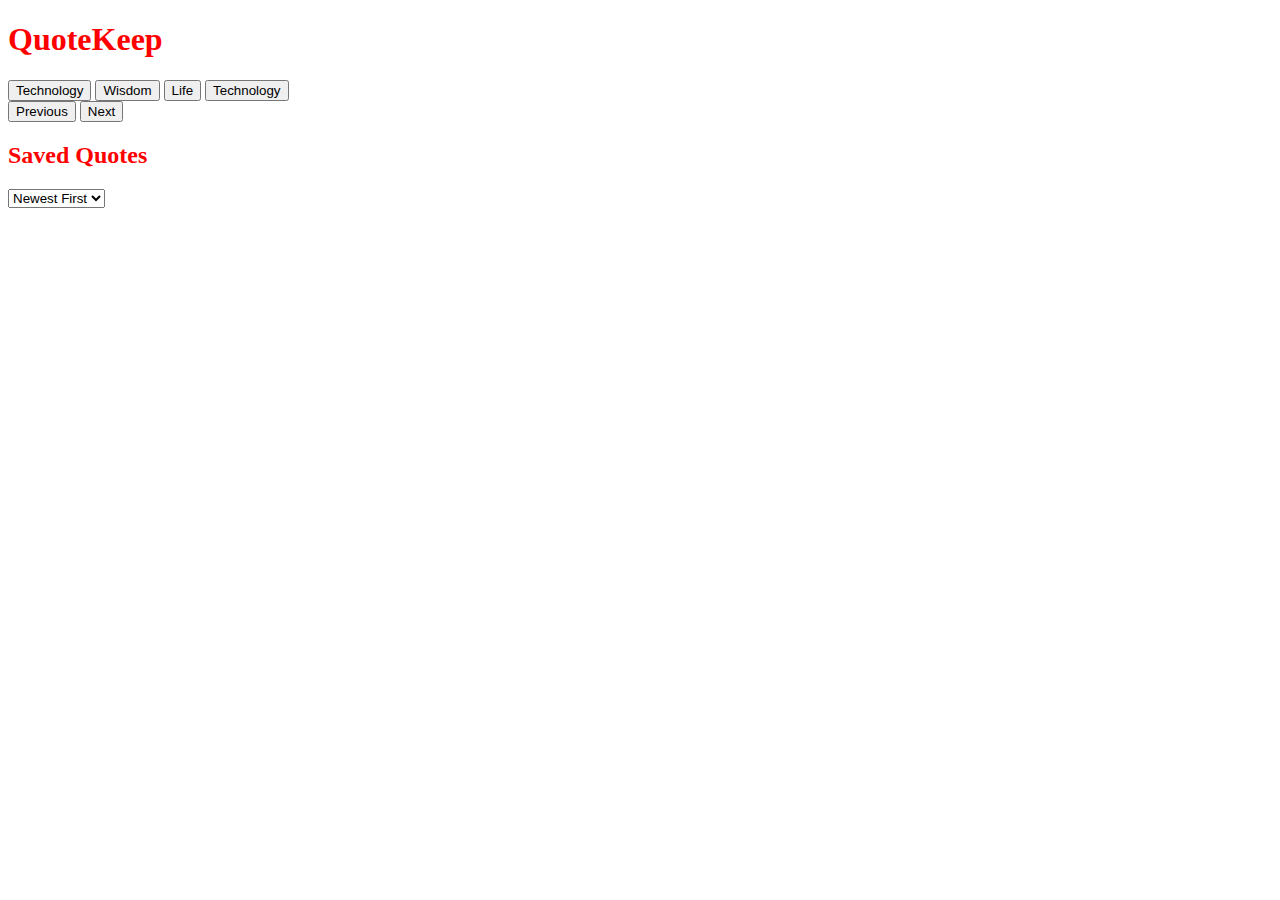
<file: index.html>
<!DOCTYPE html>
<html lang="en">
<head>
    <title>QuoteKeep</title>
    <link rel="stylesheet" href="styles.css">
</head>
<body>
    <h1>QuoteKeep</h1>
    <div class="quote-feed">
   <button class="tag-filter" data-tag="Technology">Technology</button>
   <button class="tag-filter" data-tag="Wisdom">Wisdom</button>
   <button class="tag-filter" data-tag="life">Life</button>
   <button class="tag-filter" data-tag="Success">Technology</button>
   
</div>
<div class="Pagination">
    <button class="pre-page"> Previous</button>
    <button class="next-page">Next</button>
</div>
 <h2>Saved Quotes</h2>
 <select class="sort-quotes">
    <option value="newest">Newest First</option>
    <option value="oldest">Oldest First</option>
 </select>
</body>
</html>
</file>
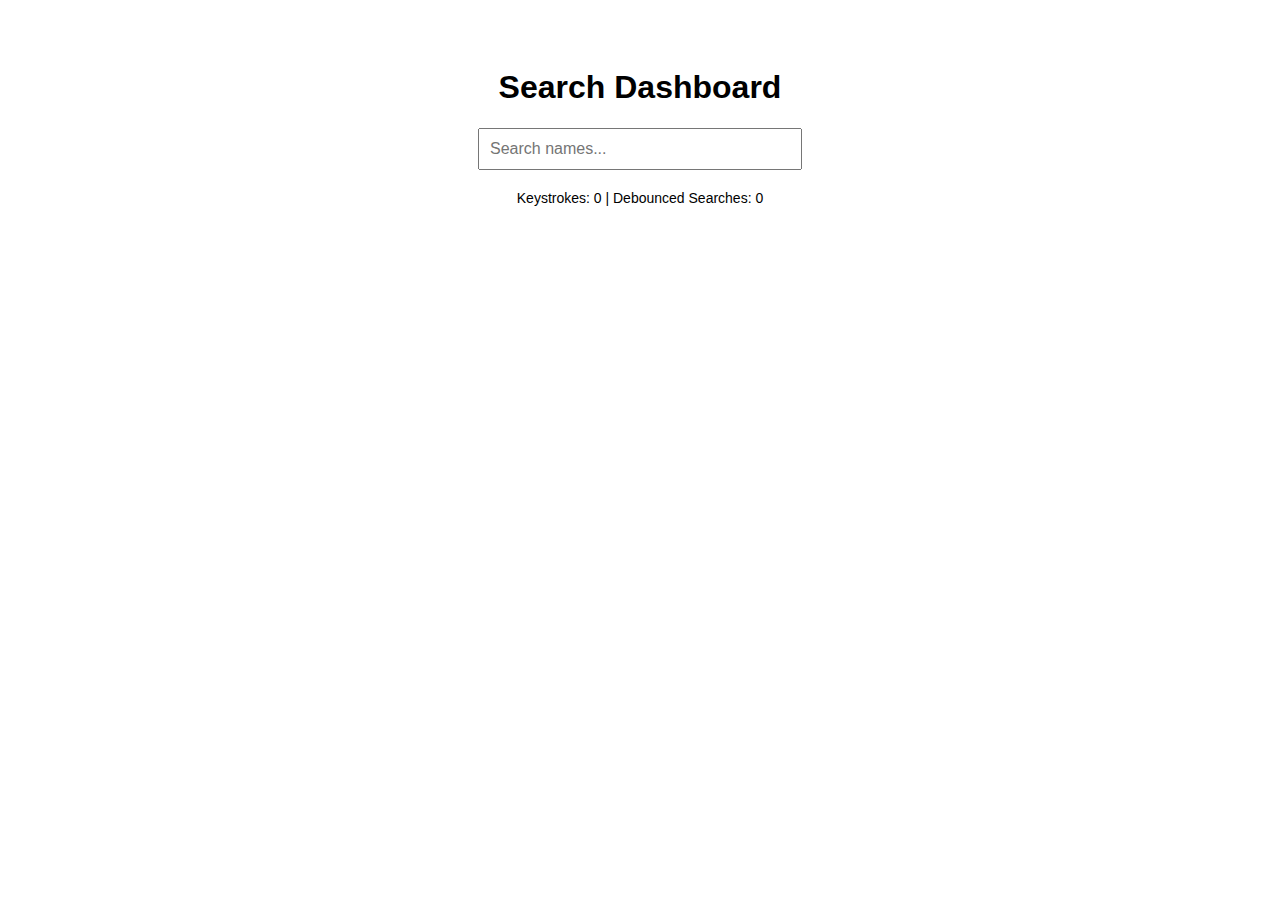
<file: Debounce&Throtttle.html>
<!DOCTYPE html>
<html lang="en">
<head>
  <meta charset="UTF-8" />
  <meta name="viewport" content="width=device-width, initial-scale=1.0"/>
  <title>Search Dashboard</title>
  <style>
    body {
      font-family: Arial, sans-serif;
      text-align: center;
      padding: 40px;
    }
    #search-box {
      padding: 10px;
      width: 300px;
      font-size: 16px;
    }
    #results {
      margin-top: 20px;
    }
    .name {
      padding: 5px;
    }
    .highlight {
      background-color: yellow;
    }
    #back-to-top {
      position: fixed;
      bottom: 20px;
      right: 20px;
      display: none;
      padding: 10px 15px;
      background-color: #333;
      color: white;
      border: none;
      border-radius: 5px;
      cursor: pointer;
    }
    #stats {
      margin-top: 20px;
      font-size: 14px;
    }
    #loader {
      margin-top: 10px;
      font-style: italic;
    }
  </style>
</head>
<body>
  <h1>Search Dashboard</h1>
  <input type="text" id="search-box" placeholder="Search names..." />
  <div id="loader"></div>
  <div id="results"></div>
  <div id="stats">
    Keystrokes: <span id="keystrokes">0</span> |
    Debounced Searches: <span id="debounced">0</span>
  </div>
  <button id="back-to-top">↑ Top</button>

  <script>
   
    const names = [];
    for (let i = 1; i <= 200; i++) {
      names.push("Name" + i);
    }

    const searchBox = document.getElementById("search-box");
    const resultsDiv = document.getElementById("results");
    const keystrokeCount = document.getElementById("keystrokes");
    const debounceCount = document.getElementById("debounced");
    const loader = document.getElementById("loader");
    const backToTop = document.getElementById("back-to-top");

    let keystrokes = 0;
    let debouncedSearches = 0;
    let debounceTimer;

    function highlightMatch(name, term) {
      const regex = new RegExp(`(${term})`, "gi");
      return name.replace(regex, "<span class='highlight'>$1</span>");
    }

    function searchNames(term) {
      if (!term) {
        resultsDiv.innerHTML = "";
        loader.textContent = "";
        return;
      }

      const matches = names.filter(n => n.toLowerCase().includes(term.toLowerCase()));
      resultsDiv.innerHTML = matches.length
        ? matches.map(n => `<div class="name">${highlightMatch(n, term)}</div>`).join("")
        : `<div>No results found.</div>`;

      loader.textContent = "";
    }

    function debounceSearch(term) {
      loader.textContent = "Searching...";
      clearTimeout(debounceTimer);
      debounceTimer = setTimeout(() => {
        debouncedSearches++;
        debounceCount.textContent = debouncedSearches;
        searchNames(term);
      }, 1000);
    }

    searchBox.addEventListener("input", (e) => {
      const term = e.target.value;
      keystrokes++;
      keystrokeCount.textContent = keystrokes;
      debounceSearch(term);
    });

    
    function throttle(fn, limit) {
      let lastCall = 0;
      return function () {
        const now = new Date().getTime();
        if (now - lastCall >= limit) {
          lastCall = now;
          fn();
        }
      };
    }

    window.addEventListener("scroll", throttle(() => {
      if (window.scrollY > 200) {
        backToTop.style.display = "block";
      } else {
        backToTop.style.display = "none";
      }
    }, 500));

    backToTop.addEventListener("click", () => {
      window.scrollTo({ top: 0, behavior: "smooth" });
    });
  </script>
</body>
</html>
</file>
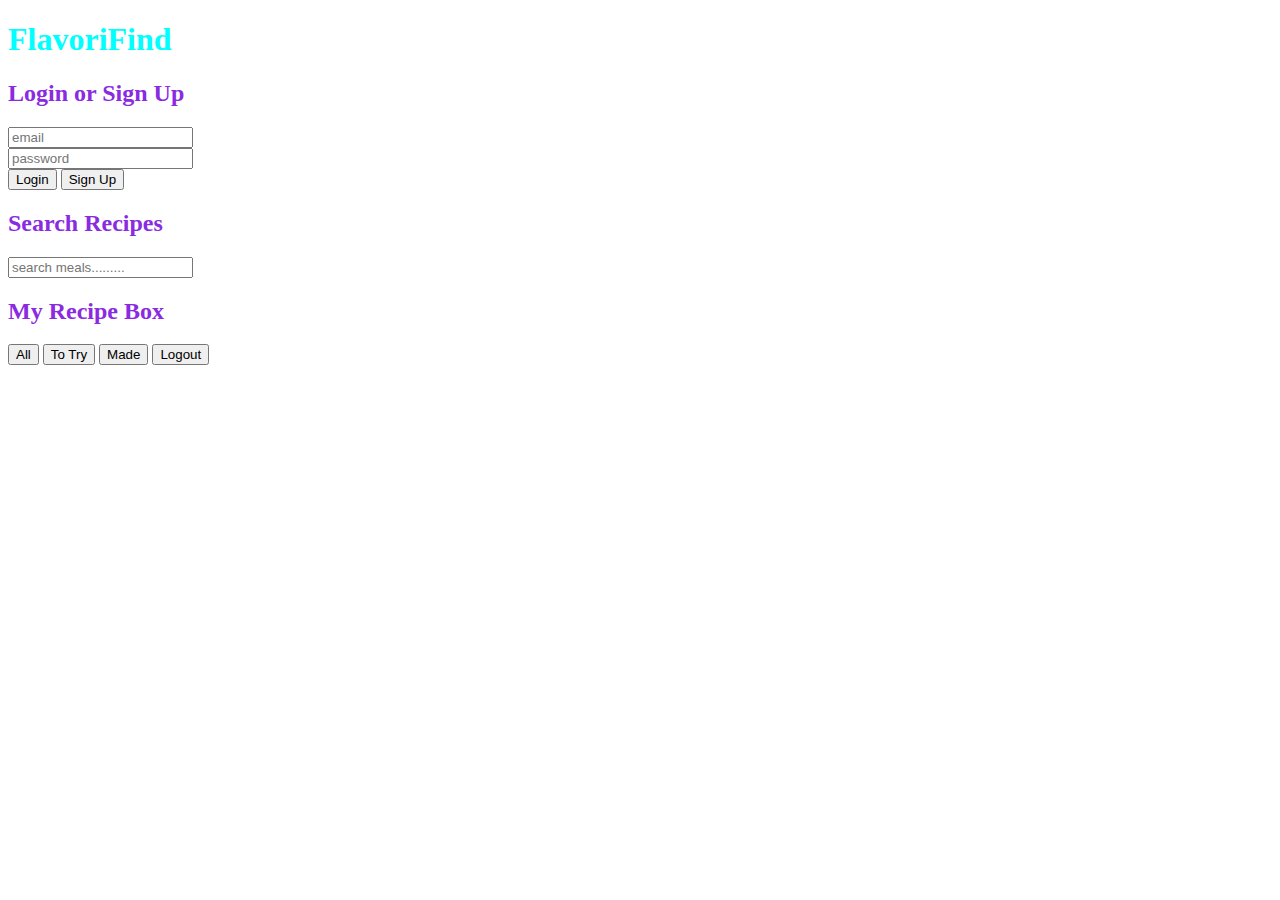
<file: FlavoriFind.html>
<!DOCTYPE html>
<html lang="en">
<head>
    <meta charset="UTF-8">
    <meta name="viewport" content="width=device-width, initial-scale=1.0">
    <title>FlavoriFind</title>
    <style>
        
        h1{
            color: aqua;
        }
        h2{
            color:blueviolet
        }
     
    </style>
</head>
<header>
    <h1>FlavoriFind</h1>
    
</header>
<main>
    <section id="auth-section" class="section visible">
        <h2>Login or Sign Up</h2>
        <div class="form-group">
            <input type="email"  id="email" placeholder="email">
        </div>
        <div class="form-group">
            <input type="password"  id="password" placeholder="password">
        </div>
         <button id="Login">Login</button>
    <button id="SignUp">Sign Up</button>
    </section>
   <section id="search-section" class="section">
     <h2>Search Recipes</h2>
     <input type="text"  id="search-section" placeholder="search meals.........">
     <div id="search-result"></div>
   </section>
   <section id="recipe-box-section" class="section">
    <h2>My Recipe Box</h2>
    <div class="filters">
        <button data-filter="All">All</button>
        <button data-filter="To Try"> To Try</button>
        <button  data-filter="Made">Made</button>
        <button id="logout">Logout</button>
    </div>
   
   </section>
</main>
<body>
    
</body>
</html>
</file>
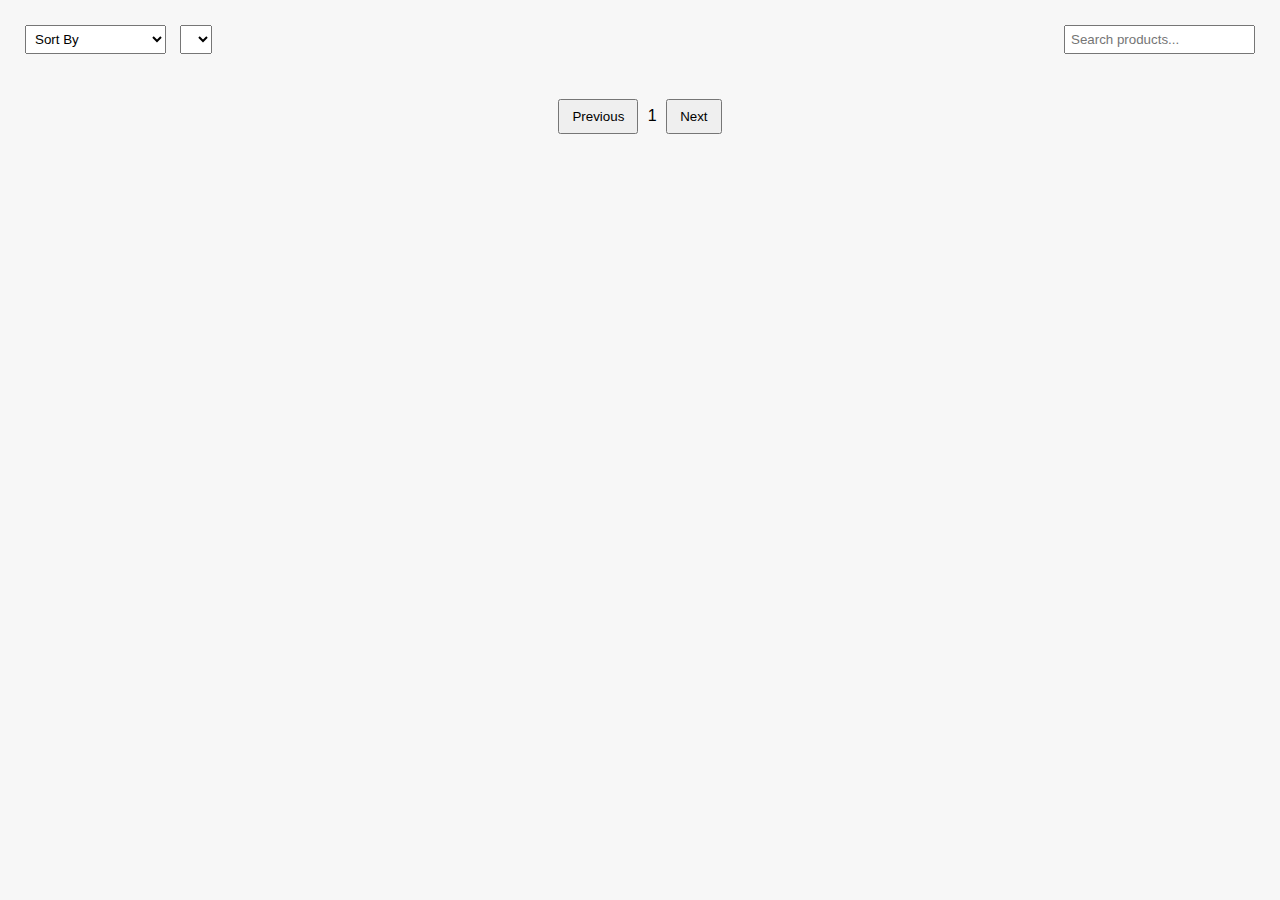
<file: ProductExplorer.html>
<!DOCTYPE html>
<html lang="en">
<head>
  <meta charset="UTF-8" />
  <meta name="viewport" content="width=device-width, initial-scale=1.0"/>
  <title>Product Explorer</title>
  <style>
    body {
      font-family: Arial, sans-serif;
      margin: 0; padding: 20px;
      background: #f7f7f7;
    }
    header {
      display: flex;
      flex-wrap: wrap;
      justify-content: space-between;
      align-items: center;
      margin-bottom: 20px;
    }
    select, input {
      padding: 5px;
      margin: 5px;
    }
    .grid {
      display: grid;
      grid-template-columns: repeat(auto-fill, minmax(220px, 1fr));
      gap: 20px;
    }
    .product {
      background: white;
      padding: 10px;
      border-radius: 8px;
      box-shadow: 0 2px 5px rgba(0,0,0,0.1);
    }
    .product img {
      max-width: 100%;
      height: 150px;
      object-fit: contain;
    }
    .product-title {
      font-size: 14px;
      margin: 10px 0;
    }
    .product-price {
      color: green;
      font-weight: bold;
    }
    .pagination {
      margin: 20px 0;
      text-align: center;
    }
    .pagination button {
      padding: 8px 12px;
      margin: 0 5px;
    }
  </style>
</head>
<body>
  <header>
    <div>
      <select id="sort">
        <option value="">Sort By</option>
        <option value="price-asc">Price: Low to High</option>
        <option value="price-desc">Price: High to Low</option>
        <option value="title-asc">Title A-Z</option>
      </select>
      <select id="filter"></select>
    </div>
    <input type="text" id="search" placeholder="Search products..." />
  </header>

  <main class="grid" id="productGrid"></main>

  <div class="pagination">
    <button id="prevBtn">Previous</button>
    <span id="pageNum">1</span>
    <button id="nextBtn">Next</button>
  </div>

  <script>
    const API_URL = 'https://fakestoreapi.com/products';
    const productGrid = document.getElementById('productGrid');
    const prevBtn = document.getElementById('prevBtn');
    const nextBtn = document.getElementById('nextBtn');
    const pageNum = document.getElementById('pageNum');
    const sortSelect = document.getElementById('sort');
    const filterSelect = document.getElementById('filter');
    const searchInput = document.getElementById('search');

    const PAGE_SIZE = 8;
    let allProducts = [];
    let filteredProducts = [];
    let currentPage = 1;
    let debounceTimeout = null;

    function getURLParams() {
      const urlParams = new URLSearchParams(window.location.search);
      return {
        page: parseInt(urlParams.get('page')) || 1,
        sort: urlParams.get('sort') || '',
        category: urlParams.get('category') || '',
        search: urlParams.get('search') || '',
      };
    }

    function setURLParams(params) {
      const url = new URL(window.location);
      Object.entries(params).forEach(([key, value]) => {
        if (value) url.searchParams.set(key, value);
        else url.searchParams.delete(key);
      });
      history.pushState({}, '', url);
    }

    async function fetchProducts() {
      const res = await fetch(API_URL);
      allProducts = await res.json();
      populateCategories();
      applyFilters();
    }

    function populateCategories() {
      const categories = [...new Set(allProducts.map(p => p.category))];
      filterSelect.innerHTML = `<option value="">All Categories</option>` +
        categories.map(c => `<option value="${c}">${c}</option>`).join('');
    }

    function applyFilters() {
      const { category, search, sort, page } = getURLParams();
      currentPage = page;
      pageNum.textContent = currentPage;

      filteredProducts = allProducts.filter(p => {
        return (!category || p.category === category) &&
               (!search || p.title.toLowerCase().includes(search.toLowerCase()));
      });

      if (sort === 'price-asc') filteredProducts.sort((a, b) => a.price - b.price);
      else if (sort === 'price-desc') filteredProducts.sort((a, b) => b.price - a.price);
      else if (sort === 'title-asc') filteredProducts.sort((a, b) => a.title.localeCompare(b.title));

      renderProducts();
    }

    function renderProducts() {
      const start = (currentPage - 1) * PAGE_SIZE;
      const end = start + PAGE_SIZE;
      const paginated = filteredProducts.slice(start, end);

      productGrid.innerHTML = paginated.map(p => `
        <div class="product">
          <img src="${p.image}" alt="${p.title}" />
          <div class="product-title">${p.title}</div>
          <div class="product-price">$${p.price}</div>
          <div class="product-category">${p.category}</div>
        </div>
      `).join('');

      prevBtn.disabled = currentPage === 1;
      nextBtn.disabled = end >= filteredProducts.length;
    }

    prevBtn.addEventListener('click', () => {
      if (currentPage > 1) {
        currentPage--;
        setURLParams({ ...getURLParams(), page: currentPage });
        applyFilters();
      }
    });

    nextBtn.addEventListener('click', () => {
      if ((currentPage * PAGE_SIZE) < filteredProducts.length) {
        currentPage++;
        setURLParams({ ...getURLParams(), page: currentPage });
        applyFilters();
      }
    });

    sortSelect.addEventListener('change', () => {
      setURLParams({ ...getURLParams(), sort: sortSelect.value, page: 1 });
      applyFilters();
    });

    filterSelect.addEventListener('change', () => {
      setURLParams({ ...getURLParams(), category: filterSelect.value, page: 1 });
      applyFilters();
    });

    searchInput.addEventListener('input', () => {
      clearTimeout(debounceTimeout);
      debounceTimeout = setTimeout(() => {
        setURLParams({ ...getURLParams(), search: searchInput.value.trim(), page: 1 });
        applyFilters();
      }, 1000);
    });

    window.addEventListener('DOMContentLoaded', () => {
      const { sort, category, search } = getURLParams();
      sortSelect.value = sort;
      searchInput.value = search;
      fetchProducts().then(() => {
        filterSelect.value = category;
      });
    });
  </script>
</body>
</html>
</file>
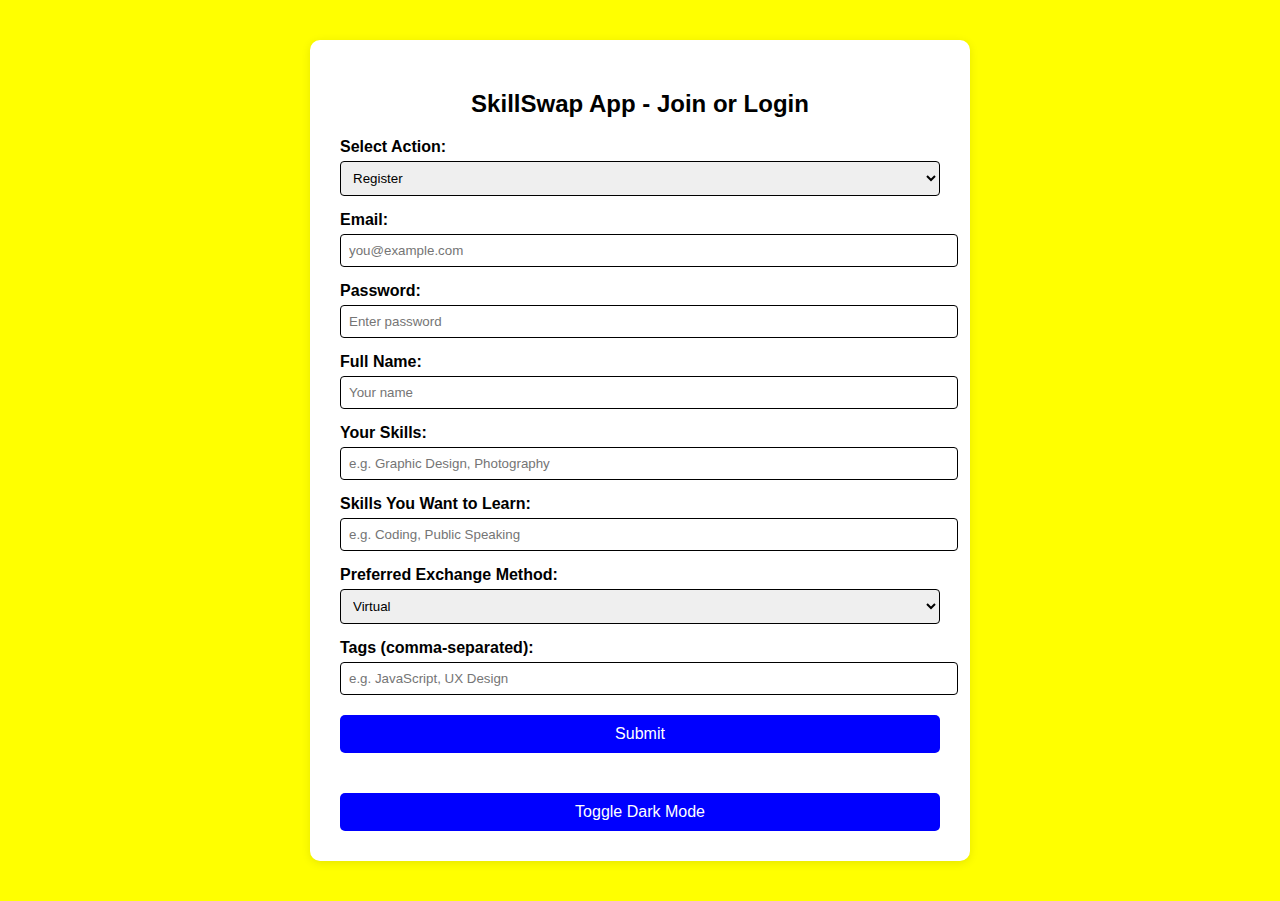
<file: project.html>
<!DOCTYPE html>
<html lang="en">
<head>
  <meta charset="UTF-8">
  <title>SkillSwap App</title>
  <style>
    body {
      font-family: Arial, sans-serif;
      margin: 0;
      padding: 0;
      background: yellow;
      transition: background 0.3s, color 0.3s;
    }

    .dark-mode {
      background: black;
      color: white;
    }

    .container {
      max-width: 600px;
      margin: 40px auto;
      background: white;
      padding: 30px;
      border-radius: 10px;
      box-shadow: 0 2px 10px rgba(0,0,0,0.1);
    }

    h2 {
      text-align: center;
    }

    label {
      display: block;
      margin-top: 15px;
      font-weight: bold;
    }

    input, textarea, select {
      width: 100%;
      padding: 8px;
      margin-top: 5px;
      border-radius: 4px;
      border: 1px solid;
    }

    button {
      margin-top: 20px;
      width: 100%;
      padding: 10px;
      background-color:blue;
      color: white;
      border: none;
      border-radius: 5px;
      font-size: 16px;
      cursor: pointer;
    }

    button:hover {
      background-color:burlywood;
    }

    .toggle {
      text-align: center;
      margin-top: 20px;
    }

    .dark-toggle {
      text-align: center;
      margin-top: 20px;
    }

  </style>
</head>
<body>

<div class="container">
  <h2>SkillSwap App - Join or Login</h2>
  
  <form id="skillForm">
    <label for="authType">Select Action:</label>
    <select id="authType">
      <option value="register">Register</option>
      <option value="login">Login</option>
    </select>

    <label for="email">Email:</label>
    <input type="email" id="email" placeholder="you@example.com" required>

    <label for="password">Password:</label>
    <input type="password" id="password" placeholder="Enter password" required>

    <div id="additionalFields">
      <label for="name">Full Name:</label>
      <input type="text" id="name" placeholder="Your name">

      <label for="skills">Your Skills:</label>
      <input type="text" id="skills" placeholder="e.g. Graphic Design, Photography">

      <label for="interests">Skills You Want to Learn:</label>
      <input type="text" id="interests" placeholder="e.g. Coding, Public Speaking">

      <label for="sessionType">Preferred Exchange Method:</label>
      <select id="sessionType">
        <option value="virtual">Virtual</option>
        <option value="in-person">In-Person</option>
        <option value="either">Either</option>
      </select>

      <label for="tags">Tags (comma-separated):</label>
      <input type="text" id="tags" placeholder="e.g. JavaScript, UX Design">
    </div>

    <button type="submit">Submit</button>
  </form>

  <div class="dark-toggle">
    <button onclick="toggleDarkMode()">Toggle Dark Mode</button>
  </div>
</div>

<script>
  const authTypeSelect = document.getElementById('authType');
  const additionalFields = document.getElementById('additionalFields');
  const form = document.getElementById('skillForm');

  authTypeSelect.addEventListener('change', function () {
    if (this.value === 'login') {
      additionalFields.style.display = 'none';
    } else {
      additionalFields.style.display = 'block';
    }
  });

  form.addEventListener('submit', function (e) {
    e.preventDefault();
    const data = {
      authType: authTypeSelect.value,
      email: document.getElementById('email').value,
      password: document.getElementById('password').value,
      name: document.getElementById('name').value,
      skills: document.getElementById('skills').value,
      interests: document.getElementById('interests').value,
      sessionType: document.getElementById('sessionType').value,
      tags: document.getElementById('tags').value,
    };
    alert('Form submitted! Check console for data.');
    console.log(data);
  });

  function toggleDarkMode() {
    document.body.classList.toggle('dark-mode');
  }

 
  if (authTypeSelect.value === 'login') {
    additionalFields.style.display = 'none';
  }
</script>

</body>
</html>
</file>
<file: styles.css>
h1,h2{
    color: red;
}
</file>
